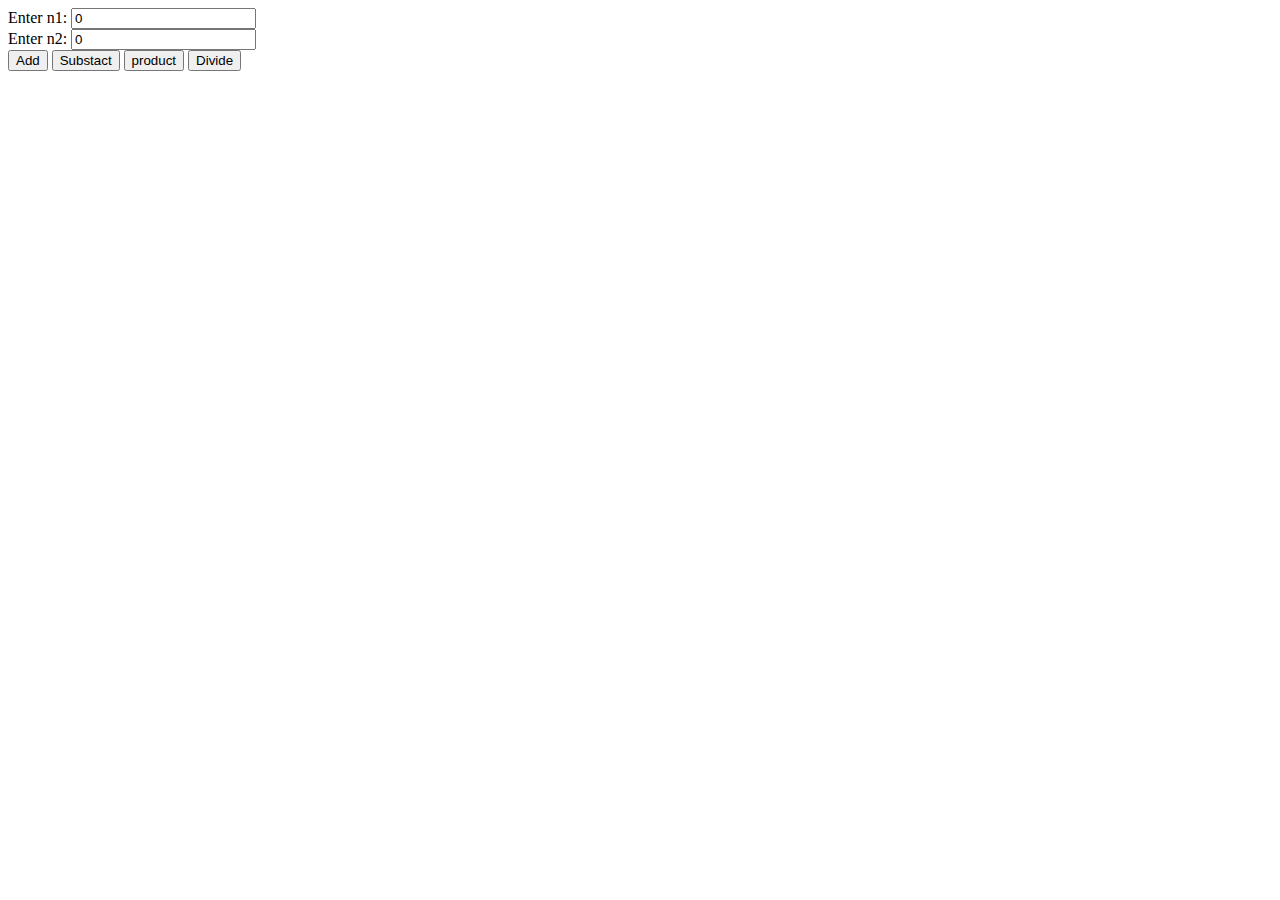
<file: Java Script demo/JS_function1/src/main/webapp/index.html>
<!DOCTYPE html>
<html lang="en">
<head>
    <meta charset="UTF-8">
    <title>JSFunctionwithbutton</title>
</head>
<body>
Enter n1: <input type="text" id="n1" value="0"><br>
Enter n2: <input type="text" id="n2" value="0"><br>
<button type="button" id="button1" onclick="sum()">Add</button>
<button type="button" id="button2" onclick="sub()">Substact</button>
<button type="button" id="button3" onclick="prod()">product</button>
<button type="button" id="button4" onclick="divide()">Divide</button>

<script>
  function sum()
  {
  var n1 = document.getElementById("n1").value;
  var n2 = document.getElementById("n2").value;
  let res = parseInt(n1)+parseInt(n2);
  document.getElementById("result").innerHTML="Answer="+res;

  }
  function sub()
  {
  var n1 = document.getElementById("n1").value;
  var n2 = document.getElementById("n2").value;
  let res = parseInt(n1)-parseInt(n2);
  document.getElementById("result").innerHTML="Answer="+res;
  }
  function prod()
  {
  var n1 = document.getElementById("n1").value;
  var n2 = document.getElementById("n2").value;
  let res = parseInt(n1)*parseInt(n2);
  document.getElementById("result").innerHTML="Answer="+res;
  }
  function divide()
  {
  var n1 = document.getElementById("n1").value;
  var n2 = document.getElementById("n2").value;
  let res = parseInt(n1)/parseInt(n2);
  document.getElementById("result").innerHTML="Answer="+res;
  }



</script>

<p id="result"></p>




</body>
</html>
</file>
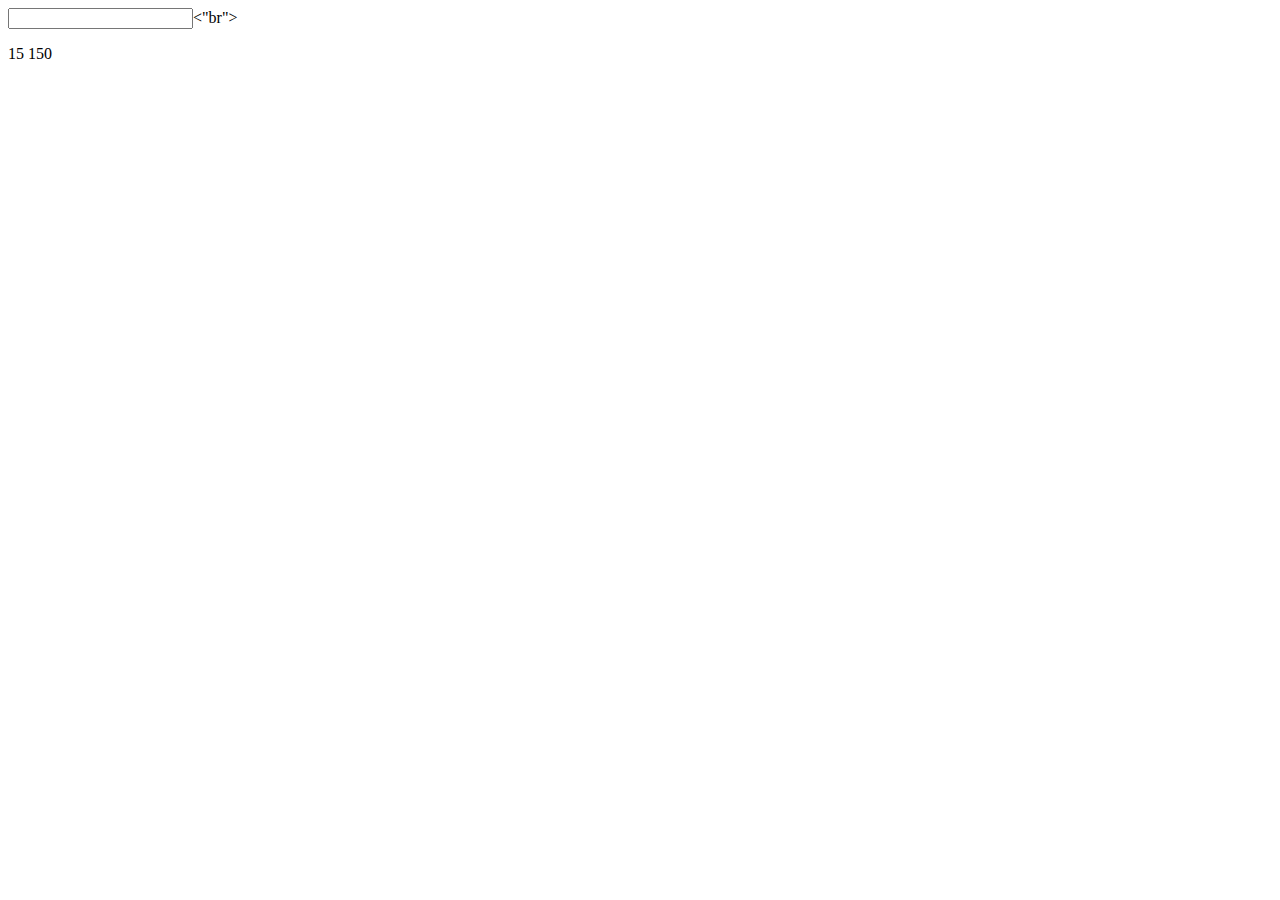
<file: Java Script demo/JS_functioncallbackDemo/src/main/webapp/index.html>
<!DOCTYPE html>
<html lang="en">
<head>
    <meta charset="UTF-8">
    <title>callbackfunction</title>
</head>
<body>
<input type="number" id="n1"/><"br">



<p id="res"></p>
</body>
<script>
function PrintMax()
{
var n1 = document.getElementById("n1");
var n2 = document.getElementById("n1");

}




var s="";
    function display(something)
    {

    s=s+" "+something;
    document.getElementById("res").innerHTML = s;
    }

    function findMax(num1,num2,myCallback)
    {
    let max=0;
    if(num1>num2)
      max=num1;
    else
      max=num2;

      myCallback(max);

    }

    function add(n1,n2,myCallback)
    {
    let sum=n1+n2;
    myCallback(sum);

   }
    findMax(15,5,display);
    add(100,50,display);




</script>


</html>
</file>
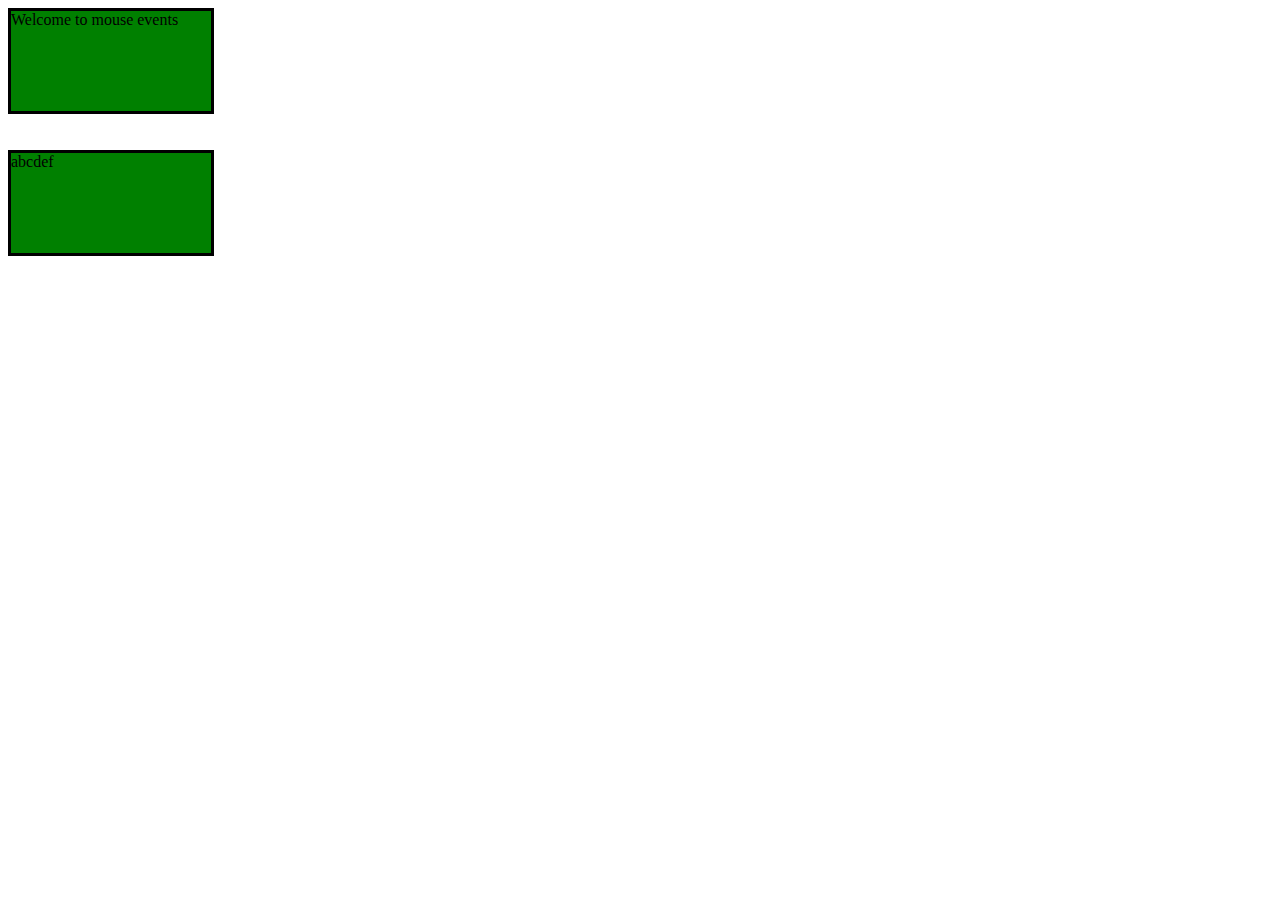
<file: Java Script demo/JS_MouseEventsDemo/src/main/webapp/index.html>
<!DOCTYPE html>
<html lang="en">
<head>
    <meta charset="UTF-8">
    <title>MouseEvents</title>
  <style type="text/css">
    div{
        width:200px;
        height:100px;
        border:3px solid black;
        background-color:green;
        }




  </style>

</head>
<body>
<div onmousemove="myFunction1()" onmouseout="clearFunction()" onmouseover="overFunction()">
  Welcome to mouse events

</div>
<br>
<br>
<div onmouseover="overFunction()"> abcdef </div>
<p id="demo"></p>
<script>
function myFunction1()
{
document.getElementById("demo").innerHTML="Mousemoved in ";
}

function clearFunction()
{
document.getElementById("demo").innerHTML="Mousemoved out ";
}

function overFunction()
{
document.getElementById("demo").innerHTML="Mousemoved over ";
}
</script>

</body>
</html>
</file>
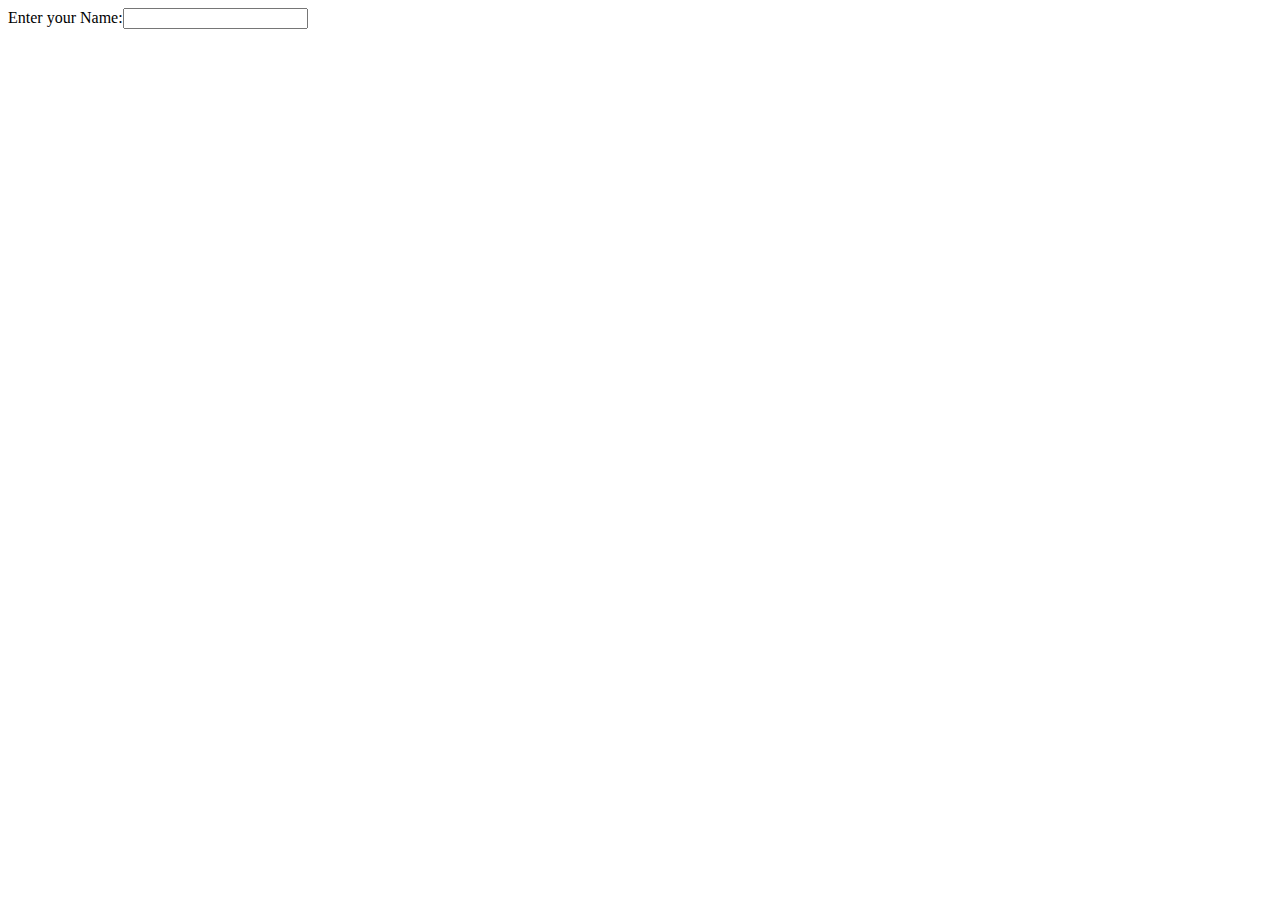
<file: Java Script demo/JS_onblurFocusDemo/src/main/webapp/index.html>
<!DOCTYPE html>
<html lang="en">
<head>
    <meta charset="UTF-8">
    <title>onBluronFocus</title>
</head>
<body>
  Enter your Name:<input type="text" id="name" onblur="myfunction1()" onfocus="myfunction2(this)">

<script>
  function myfunction1()
  {
  var x = document.getElementById("name");
  x.value=x.value.toUpperCase();
  }

  function myfunction2(x)
  {
    x.style.background="pink"
  }


</script>

</body>
</html>
</file>
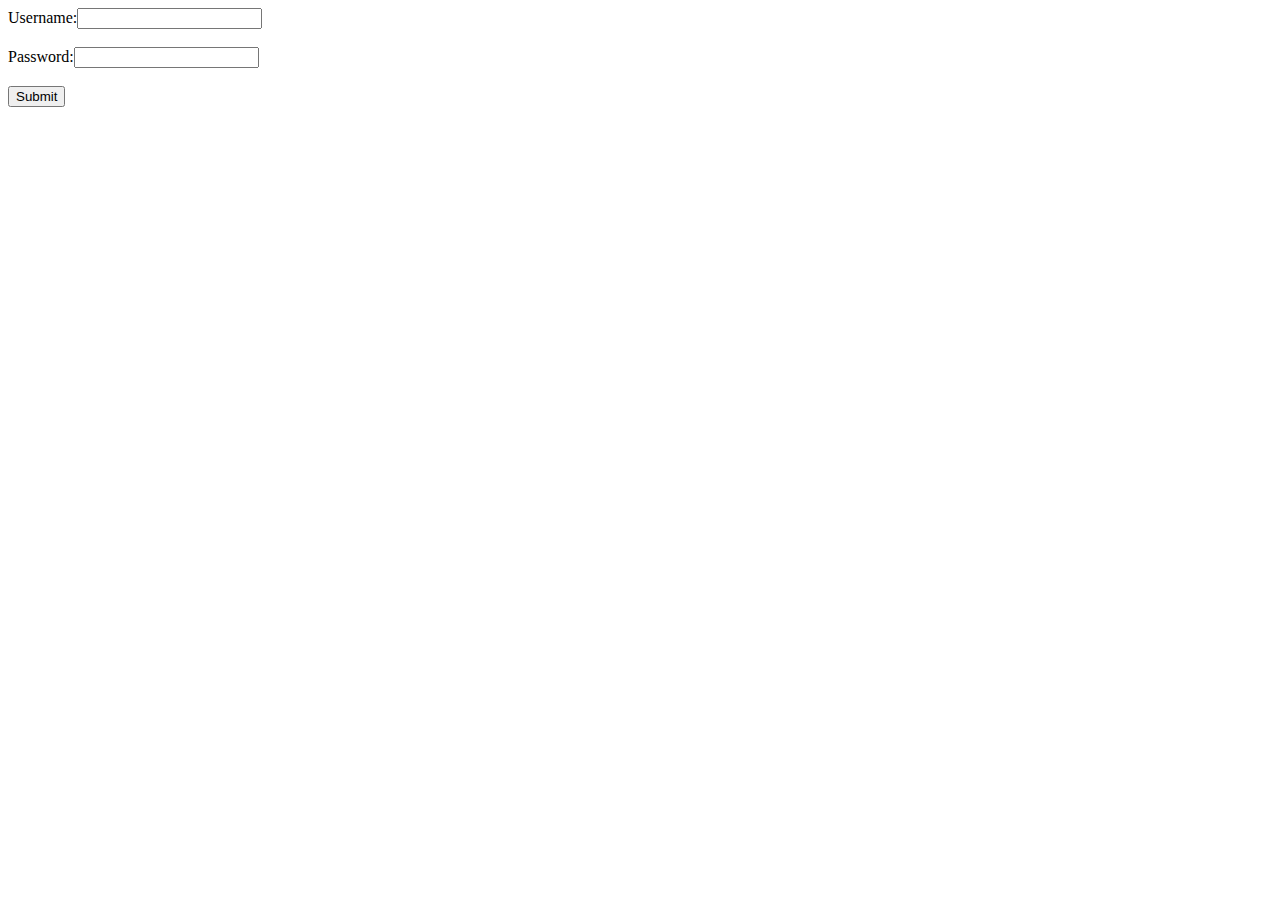
<file: Java Script demo/JS_Onsubmit/src/main/webapp/index.html>
<!DOCTYPE html>
<html lang="en">
<head>
    <meta charset="UTF-8">
    <title>Onsubmit</title>
</head>
<body>
<form name="lform" action="welcome.html" method="post" onsubmit="return validateForm()">

    Username:<input type="text" id="uname" name="uname"><br><br>
    Password:<input type="password" id="pass" name="pass"><br><br>
    <input type="submit" value="Submit">

</form>
<script>
    function validateForm()
    {
        var un = document.lform.uname.value;
        var ps = document.lform.pass.value;

        if((un==null)||(ps==null)||(ps=="")||(un==""))
        {
            alert("enter the credential");
            return false;
        }


    }



</script>

</body>
</html>
</file>
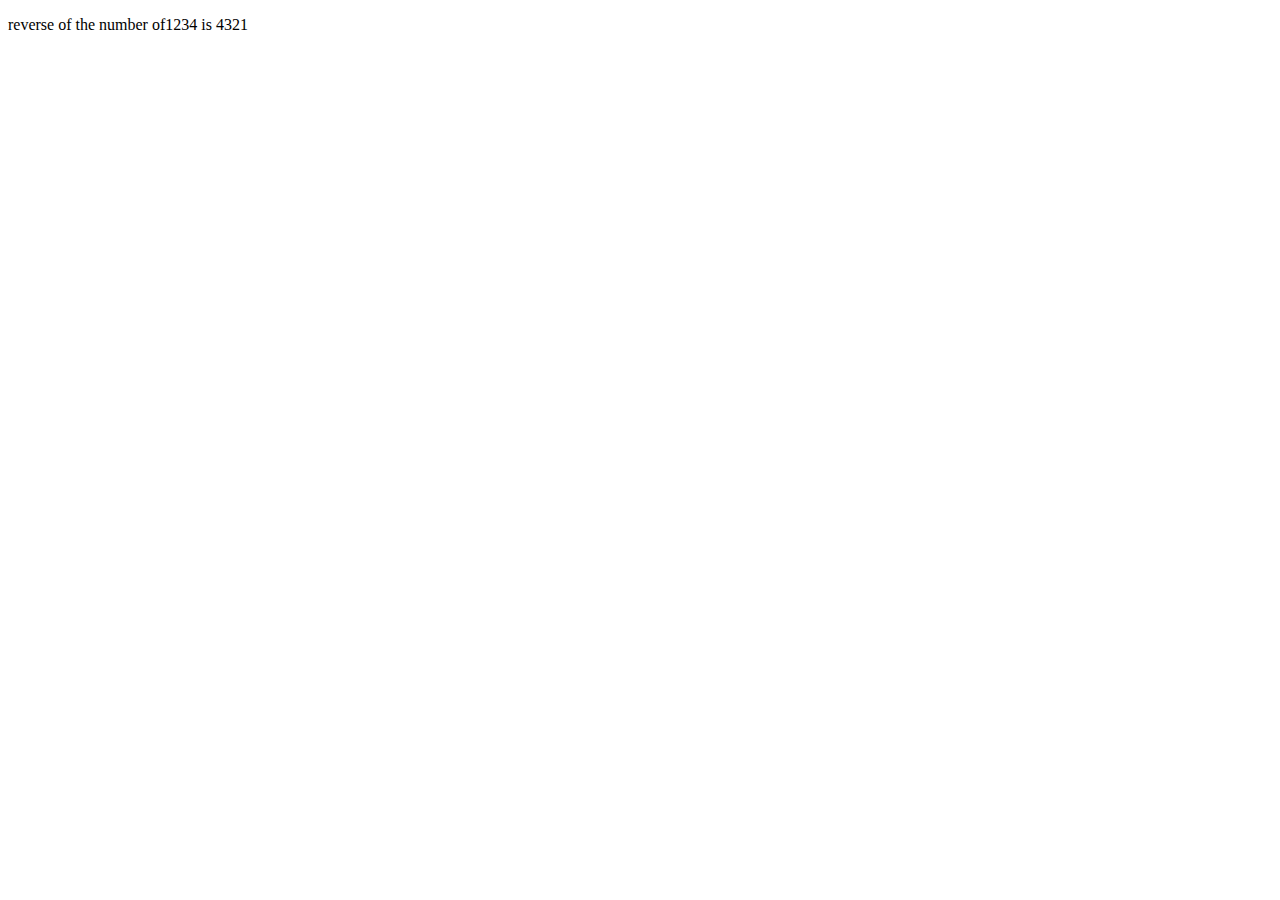
<file: Java Script demo/JS_reversenumDemo/src/main/webapp/index.html>
<!DOCTYPE html>
<html lang="en">
<head>
    <meta charset="UTF-8">
    <title>Reverse a number</title>


</head>
<body>
<p id="demo"></p>
<script type="text/javascript">
    var num=1234;
    var revnum=0;
    var t=num;
    while(num!=0)
    {
    rem=num%10;
    revnum=revnum*10+rem;
    num=parseInt(num/10);
    }

    document.getElementById("demo").innerHTML="reverse of the number of"+t +" is  "+revnum;






</script>

</body>
</html>
</file>
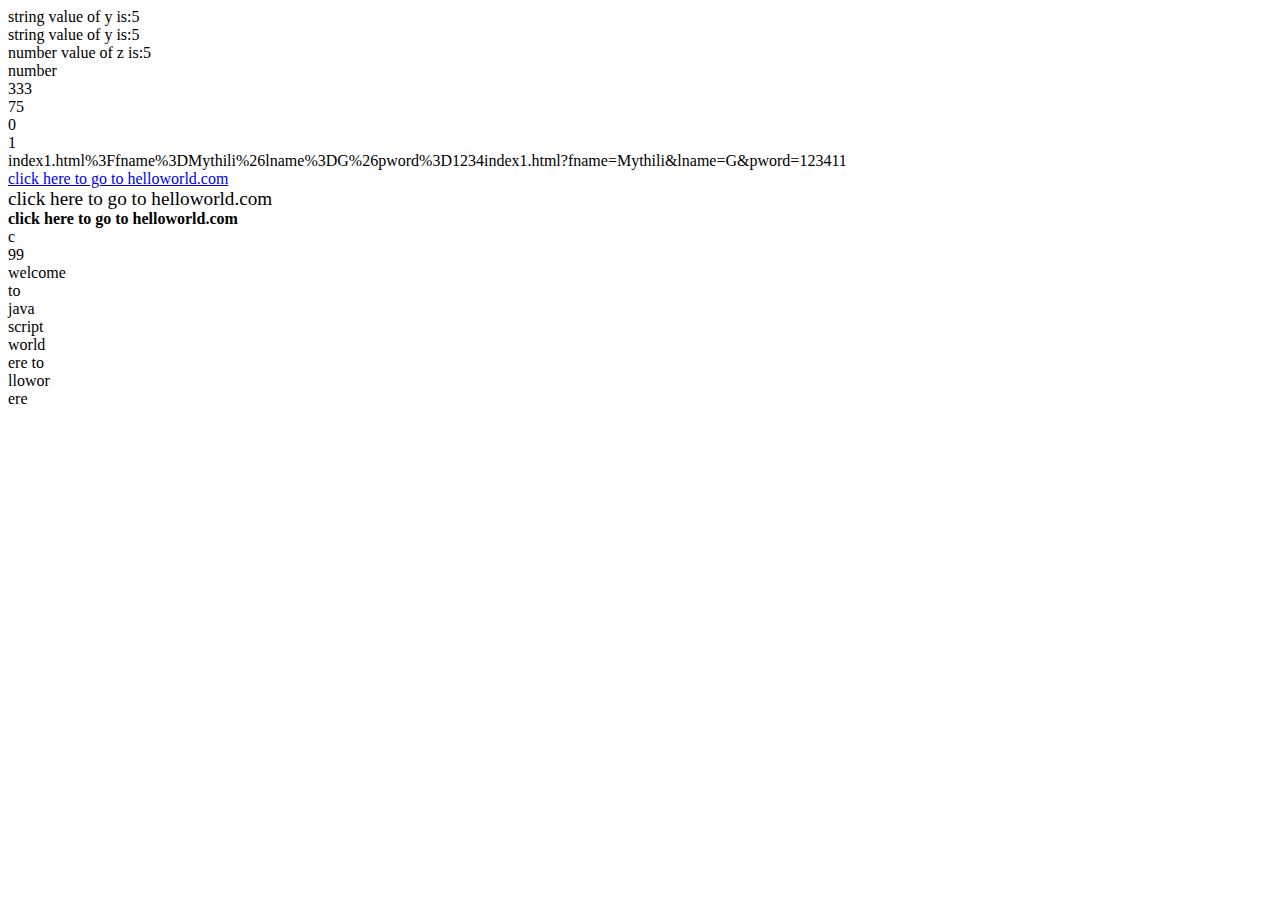
<file: Java Script demo/JS_typeconversion/src/main/webapp/index.html>
<!DOCTYPE html>
<html lang="en">
<head>
    <meta charset="UTF-8">
    <title>typeconversion</title>
</head>
<body>
<script type="text/javascript">
    let y="5"
    document.write(typeof y+" value of y is:"+y+"<br>");

    let z=+y;
    document.write(typeof y+" value of y is:"+y+"<br>");
    document.write(typeof z+" value of z is:"+z+"<br>");

    let x=333;
    document.write(typeof(x)+"<br>");
    document.write(String(x)+"<br>");
    document.write((45+30).toString()+"<br>");

    document.write(Number(false)+"<br>");
    document.write(Number(true)+"<br>");


    var url = "index1.html?fname=Mythili&lname=G&pword=1234";
    var encurl= encodeURIComponent(url)
    document.write(encurl);
    var decodeurl = decodeURIComponent(encurl);
    document.write(decodeurl);


    mystr = new String("Hello World");
    document.write(mystr.length+"<br>");

   mystr1 = new String("click here to go to helloworld.com");
   document.write(mystr1.link("https://www.helloworld.com")+"<br>");

    document.write(mystr1.big()+"<br>");
    document.write(mystr1.bold()+"<br>");
    document.write(mystr1.charAt(0)+"<br>");
    document.write(mystr1.charCodeAt(0)+"<br>");

    ms="welcome to java script world";
    splitms=ms.split(" ");
    for(i in splitms)
    {
    document.write(splitms[i]+"<br>");
    }

    document.write(mystr1.slice(7,13)+"<br>");
    document.write(mystr1.slice(-12,-6)+"<br>");

    document.write(mystr1.substr(7,3)+"<br>");


















</script>

</body>
</html>
</file>
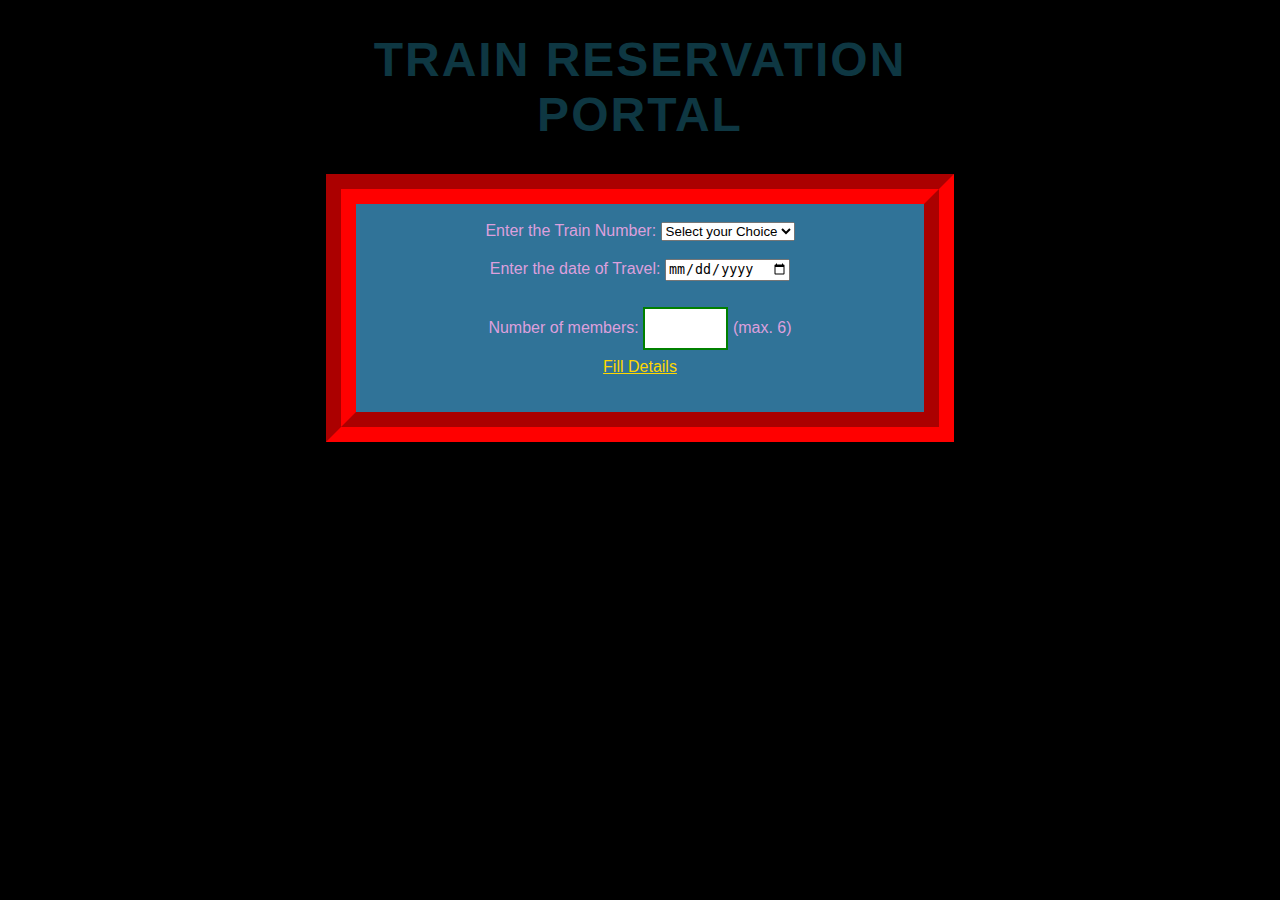
<file: Webpages for Ticket booking/trainreservUI/src/main/webapp/WEB-INF/index.html>
<!DOCTYPE html>
<html lang="en">
<center>
    <head>
        <link rel="icon" href="src/main/webapp/train.png" >
        <style>
#atr
{
font-size:3em;
align:center;
letter-spacing:2px;
width:50%;
color:#0e3742;
text-transform: uppercase;
animation: animate 4s linear infinite;
}




@keyframes animate
{
0%,18%,20%,50.1%,60%,65.1%,80%,90.1%,92%
{
color:#0e3742;
text-shadow:none;



}
18.1%,20.1%,30%,50%,60.1%,65%,80.1%,90%,95.1%,100%
{
color: #fff;
text-shadow: 0 0 10px blue,
0 0 10px blue,
0 0 20px blue,
0 0 40px blue,
0 0 40px blue;



}
}
Body {
font-family: Calibri, Helvetica, sans-serif;
background-color: black;
}
button {
background-color:green;
width: 15%;
color: orange;
padding: 15px;
margin: 10px 0px;
border: none;
cursor: pointer;
}
form {
border: 30px groove red;
background-color: #307398;
width: 45%;
}
label{
color:plum;
}
div{
color:cadetblue;
}
a{
color:gold;
}
input[type=text] {
width: 20%;
margin: 8px 0;
padding: 12px 20px;
display: inline-block;
border: 2px solid green;
box-sizing: border-box;
}
input[type=number] {
width: 15%;
margin: 8px 0;
padding: 12px 20px;
display: inline-block;
border: 2px solid green;
box-sizing: border-box;
}
button:hover {
opacity: 0.7;
}
.container {
padding: 10px;
background-color: lightblue;
}



</style>
        <meta charset="UTF-8">
        <title>Train Ticket Reservation</title>

    </head>
    <body>
    <h1 id="atr">Train Reservation Portal</h1>
    <form action="Done.html" method="post">
        <br>
        <label>Enter the Train Number:</label>
        <select id="idName" name="Choice" required>
            <option >Select your Choice</option>
            <option value="1001">1001</option>
            <option value="1002">1002</option>
            <option value="1003">1003</option>
            <option value="1004">1004</option>
            <option value="1005">1005</option>
            <option value="1006">1006</option>
        </select>
        <br>
        <br>
        <label>Enter the date of Travel:</label>
        <input type="date" name="doj" id="doj" required>



        <br>
        <br>
        <label>Number of members: </label><input type="number" id="member" name="member"><label> (max. 6)</label><br>
        <a href="#" id="filldetails" onclick="addFields()">Fill Details</a>
        <div id="container" />
        <br>
        <br>
    </form>
    <script type='text/javascript' >
function addFields(){
// Number of inputs to create
var number = document.getElementById("member").value;
// Container <div> where dynamic content will be placed
var container = document.getElementById("container");
// Clear previous contents of the container
while (container.hasChildNodes()) {
container.removeChild(container.lastChild);
}
if((number<7)&&(number>0)){
for (i=0;i<number;i++){
// Append a node with a random text
container.appendChild(document.createTextNode("Passenger " + (i+1)));
container.appendChild(document.createElement("br"));
// Create an <input> element, set its type and name attributes
container.appendChild(document.createTextNode("name"));
var input = document.createElement("input");
input.type = "text";
input.name = "Name" + i;
input.required=true;
container.appendChild(input);

container.appendChild(document.createTextNode("age"));
var input1 = document.createElement("input");
input1.type = "text";

input1.name = "age" + i;
input1.required=true;
container.appendChild(input1);

container.appendChild(document.createTextNode("Gender: "));
container.appendChild(document.createTextNode("male"));
var input2 = document.createElement("input");
input2.type = "radio";
input2.name = "gender" + i;
input2.value = "gender";
container.appendChild(input2);

container.appendChild(document.createTextNode("female"));
var input2 = document.createElement("input");
input2.type = "radio";
input2.name = "gender" + i;
input2.value = "gender";
container.appendChild(input2);


// Append a line break
container.appendChild(document.createElement("br"));
}
let btn = document.createElement("button");
btn.type="submit";
btn.innerHTML = "SUBMIT";

<!--btn.onclick = function () {-->
<!--alert("Confirmed ");-->
<!--window.location.replace("Done.html");-->
<!--};-->
container.appendChild(btn);
}
else{
alert("Number of members allowed is only 6 ");
}
}
  var today = new Date();
    var dd = today.getDate();
var mm = today.getMonth() + 1; //January is 0!
var yyyy = today.getFullYear();

if (dd < 10) {
   dd = '0' + dd;
}

if (mm < 10) {
   mm = '0' + mm;
}

today = yyyy + '-' + mm + '-' + dd;
document.getElementById("doj").setAttribute("min", today);

</script>

    </body>

</center>
</html>
</file>
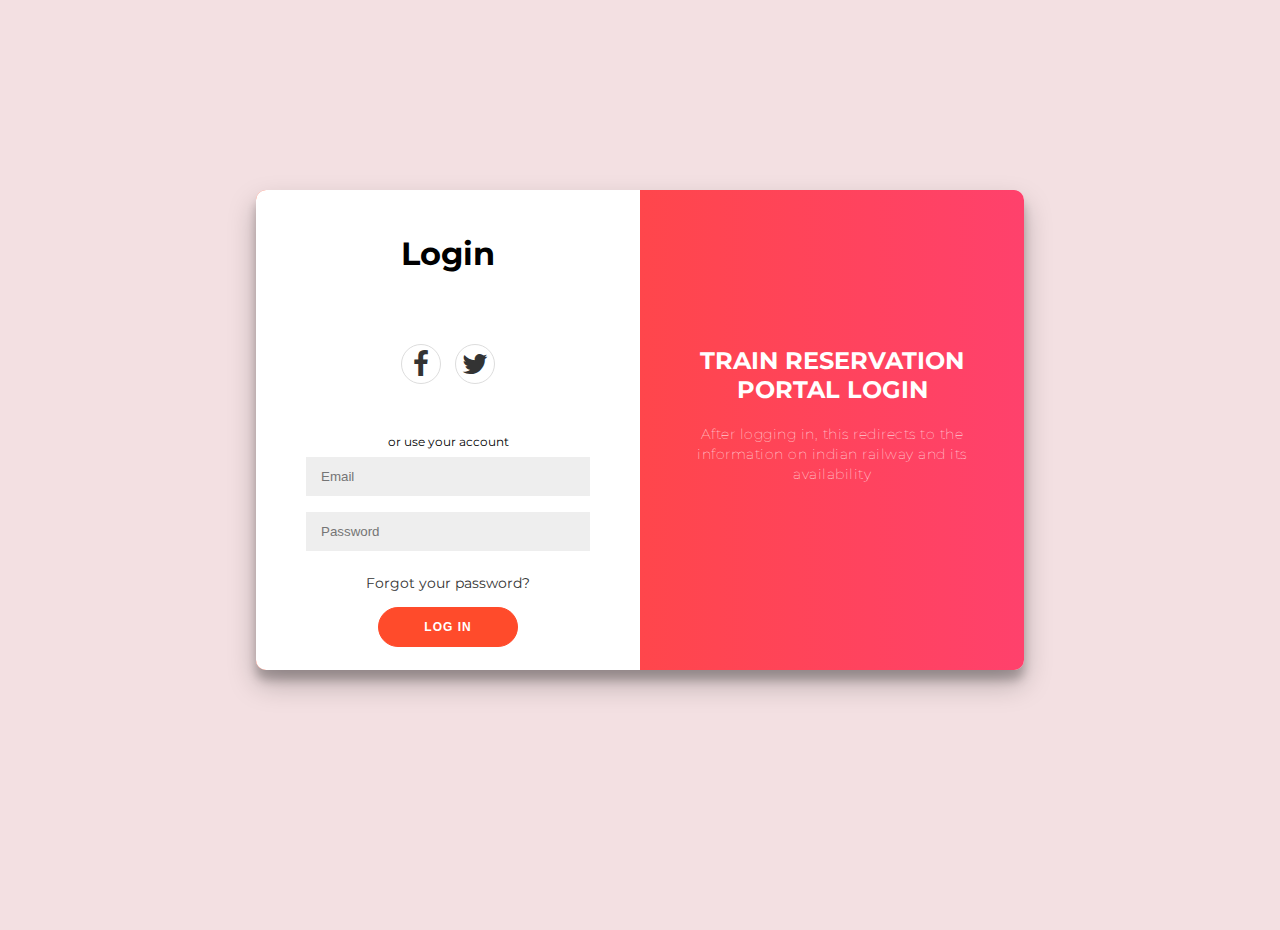
<file: Webpages for Ticket booking/trainreservUI/src/main/webapp/WEB-INF/demologin.html>
<!DOCTYPE html>
<html lang="en">
<head>
    <meta charset="UTF-8">
    <link rel="stylesheet" href="demostyle.css">
    <link rel="stylesheet" href="https://cdnjs.cloudflare.com/ajax/libs/font-awesome/4.7.0/css/font-awesome.min.css">
    <title>Login Form Using HTML And CSS Only</title>
</head>
<body>
<div class="container" id="container">
    <div class="form-container log-in-container">
        <form action="#">
            <h1>Login</h1>
            <div class="social-container">
                <a href="#" class="social"><i class="fa fa-facebook fa-2x"></i></a>
                <a href="#" class="social"><i class="fab fa fa-twitter fa-2x"></i></a>
            </div>
            <span>or use your account</span>
            <input type="email" placeholder="Email" />
            <input type="password" placeholder="Password" />
            <a href="#">Forgot your password?</a>
            <button>Log In</button>
        </form>
    </div>
    <div class="overlay-container">
        <div class="overlay">
            <div class="overlay-panel overlay-right">
                <h2>TRAIN RESERVATION PORTAL LOGIN</h2>
                <p>After logging in, this redirects to the information on indian railway and its availability</p>
            </div>
        </div>
    </div>
</div>
</body>
</html>
</file>
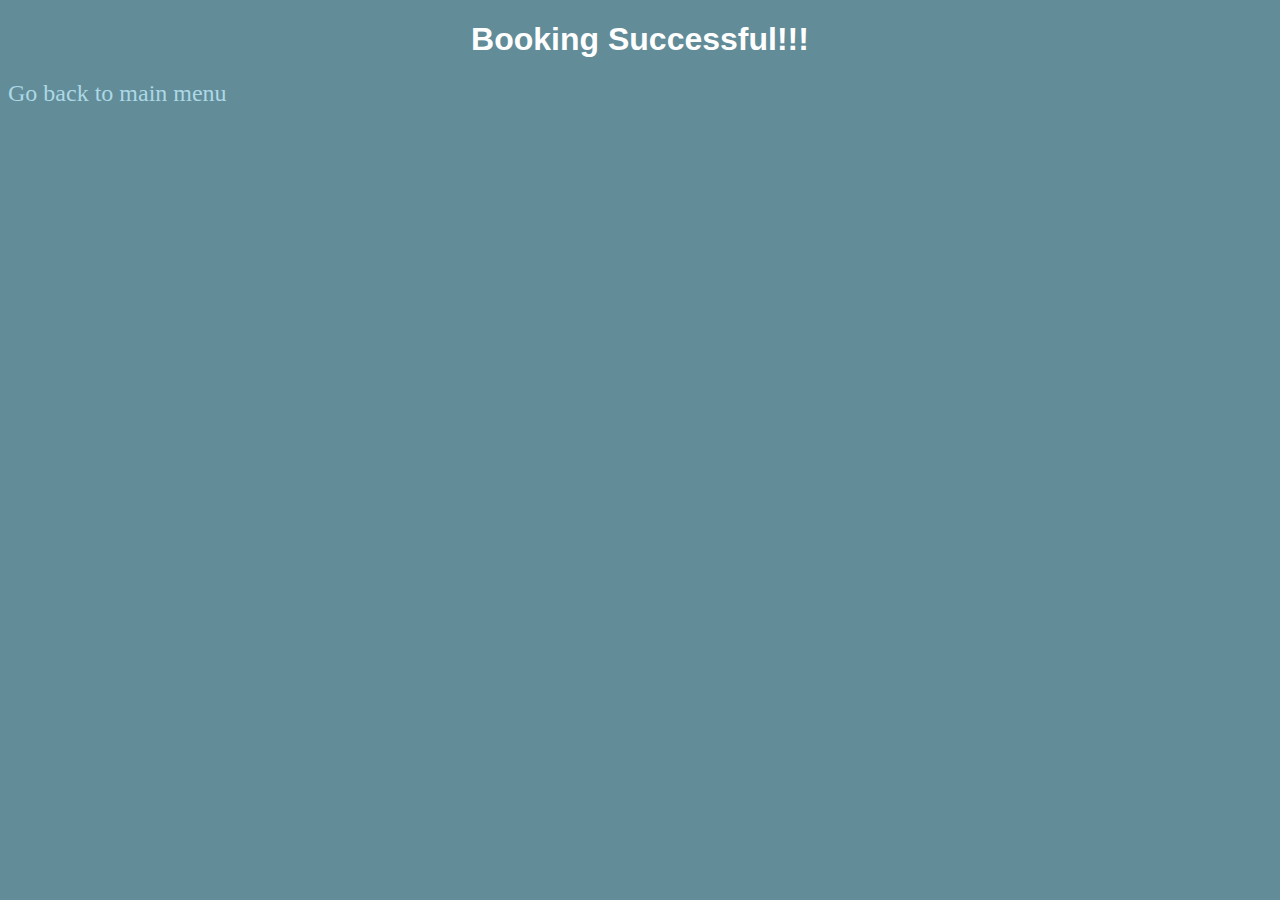
<file: Webpages for Ticket booking/trainreservUI/src/main/webapp/WEB-INF/Done.html>
<!DOCTYPE html>
<html lang="en">
<head>
    <meta charset="UTF-8">
    <title>Successful</title>
    <style>
        body{
            background: #618c98;
        }
        h1{
            text-align: center;
        font-style: overpass Black;
        font-family: Poppins, sans-serif;
        color: white;
        }
        a{
    text-decoration: none;
    font-size: 24px;
    font-height: 30px;
    color: #ADD8E6;
}
  a:hover{
    cursor: pointer;
    color: #ffc107;
}
    </style>
</head>
<body>
<h1>Booking Successful!!!</h1>
<a href="Welcome.html">Go back to main menu</a>
</body>
</html>
</file>
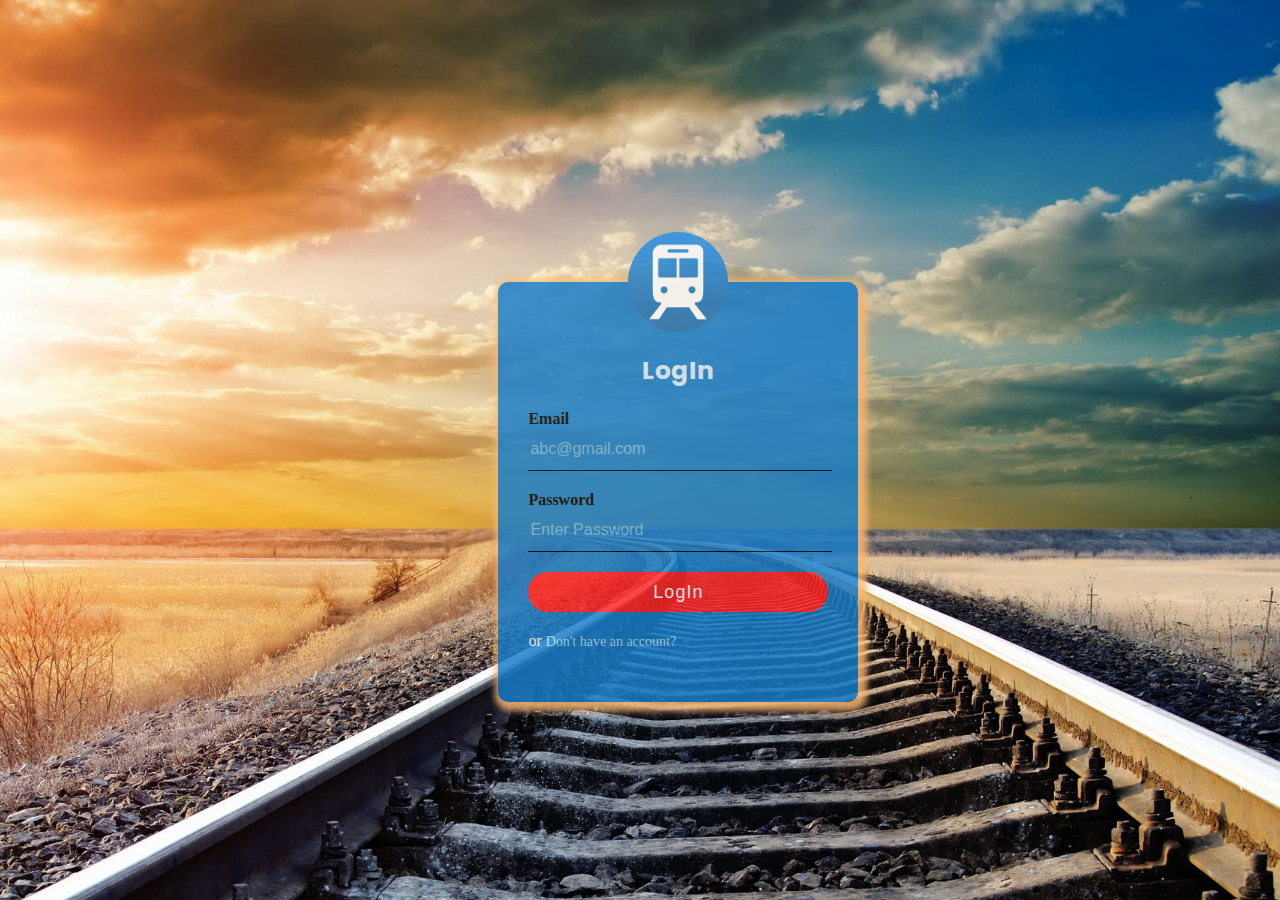
<file: Webpages for Ticket booking/trainreservUI/src/main/webapp/WEB-INF/login.html>
<!DOCTYPE html>
<html lang="en">
<head>
    <meta charset="UTF-8">
    <title>login</title>
    <link rel="stylesheet" type="text/css" href="logstyle.css">
    <link rel="stylesheet" href="https://fonts.googleapis.com/css?family=Abril+Fatface|Poppins">
</head>
<body>
    <div class="loginbox">
        <img src="railway.png" class="train">
        <h2>LogIn</h2>
        <form action="Welcome.html">
            <p>Email</p>
            <input type="email" name="" placeholder="abc@gmail.com" required>
            <p>Password</p>
            <input type="password" name="" placeholder="Enter Password" required>
            <input type="submit" name="" value="LogIn" />
            <span>or</span>
            <a href="signin.html">Don't have an account?</a>
        </form>
    </div>
</body>
</html>
</file>
<file: Webpages for Ticket booking/trainreservUI/src/main/webapp/WEB-INF/demostyle.css>
@import url('https://fonts.googleapis.com/css?family=Montserrat:400,800');

* {
	box-sizing: border-box;
}

body {
	background:  #f3e0e2;
	display: flex;
	justify-content: center;
	align-items: center;

	font-family: 'Montserrat', sans-serif;
	height: 100vh;
	margin: -20px 0 50px;
}

h2 {
	font-weight: bold;
	margin: 0;
}

p {
	font-size: 14px;
	font-weight: 100;
	line-height: 20px;
	letter-spacing: 0.5px;
	margin: 20px 0 30px;
}

span {
	font-size: 12px;
}

a {
	color: #333;
	font-size: 14px;
	text-decoration: none;
	margin: 15px 0;
}

button {
	border-radius: 20px;
	border: 1px solid #FF4B2B;
	background-color: #FF4B2B;
	color: #FFFFFF;
	font-size: 12px;
	font-weight: bold;
	padding: 12px 45px;
	letter-spacing: 1px;
	text-transform: uppercase;
	transition: transform 80ms ease-in;
}

form {
	background-color: #FFFFFF;
	display: flex;
	align-items: center;
	justify-content: center;
	flex-direction: column;
	padding: 0 50px;
	height: 100%;
	text-align: center;
}

input {
	background-color: #eee;
	border: none;
	padding: 12px 15px;
	margin: 8px 0;
	width: 100%;
}

.container {
	background-color: #fff;
	border-radius: 10px;
  	box-shadow: 0 14px 28px rgba(0,0,0,0.25), 0 10px 10px rgba(0,0,0,0.22);
	position: relative;
	overflow: hidden;
	width: 768px;
	max-width: 100%;
	min-height: 480px;
}

.form-container {
	position: absolute;
	top: 0;
	height: 100%;

	background: blue;
}

.log-in-container {
	left: 0;
	width: 50%;
	z-index: 2;
	background:blue;
}


.overlay-container {
	position: absolute;
	top: 0;
	left: 50%;
	width: 50%;
	height: 100%;
}


.overlay {
	background: #FF416C;
	background: -webkit-linear-gradient(to right, #FF4B2B, #FF416C);
	background: linear-gradient(to right, #FF4B2B, #FF416C);
	background-repeat: no-repeat;
	background-size: cover;
	background-position: 0 0;
	color: #FFFFFF;
	position: relative;
	left: -100%;
	height: 100%;
	width: 200%;
}

.overlay-panel {
	position: absolute;
	display: flex;
	align-items: center;
	justify-content: center;
	flex-direction: column;
	padding: 0 40px;
	text-align: center;
	top: 0;
	height: 100%;
	width: 50%;
}


.overlay-right {
	right: 0;
}


.social-container {
	margin: 50px 0;
}

.social-container a {
	border: 1px solid #DDDDDD;
	border-radius: 50%;
	display: inline-flex;
	justify-content: center;
	align-items: center;
	margin: 0 5px;
	height: 40px;
	width: 40px;
}
button:hover{
    cursor: pointer;
    background: #ffc107;
    color: #000;
}
</file>
<file: Webpages for Ticket booking/trainreservUI/src/main/webapp/WEB-INF/logstyle.css>
@import url('https://fonts.googleapis.com/css?family=Montserrat:400,800');

body{
margin: 0;
padding: 0;
background: url(train_track.png) no-repeat center fixed;
background-size: cover;
}

.loginbox{
    width: 360px;
    height: 420px;
    background: #187DC9;
    opacity: 0.83;
    color: #fff;
    top: 50%;
    left: 53%;
    position: absolute;
    transform: translate(-50%, -40%);
    box-sizing: border-box;
    border-radius: 10px;
    padding: 70px 30px;
    box-shadow: 3px 3px 6px 6px #FCB973;
}

.train{
    width:100px;
    height:100px;
    border-radius: 50%;
    position: absolute;
    top: -50px;
    left: calc(50% - 50px);
}
h2{
    margin: 0;
    padding: 0 0 20px;
    text-align: center;
    font-size: 25px;
    color: #D5E5F1;
    font-style: Overpass Black;
    font-family: Poppins, sans-serif;
}
.loginbox p{
    margin: 0;
    padding: 0;
    font-weight: bold;
    color: #000
}
.loginbox input{
    width: 100%;
    margin-bottom: 20px;
}

.loginbox input[type="email"], input[type="password"]
{
    border: none;
    border-bottom: 1px solid black;
    background: transparent;
    outline: none;
    height: 40px;
    color: solid black;
    font-size: 16px;
}

.loginbox input[type="submit"]{
    border: none;
    outline: none;
    height: 40px;
    background: #ff2525;
    color: #fff;
    font-size: 18px;
    border-radius: 20px;
    letter-spacing: 1px;

}

.loginbox input[type="submit"]:hover{
    cursor: pointer;
    background: #ffc107;
    color: #000;
}

.loginbox a{
    text-decoration: none;
    font-size: 14px;
    font-height: 20px;
    color: #ADD8E6;

}


.loginbox a:hover{
    cursor: pointer;
    color: #ffc107;
}

::placeholder {
    color: #d5eae7;
    opacity: 0.5;
}
</file>
